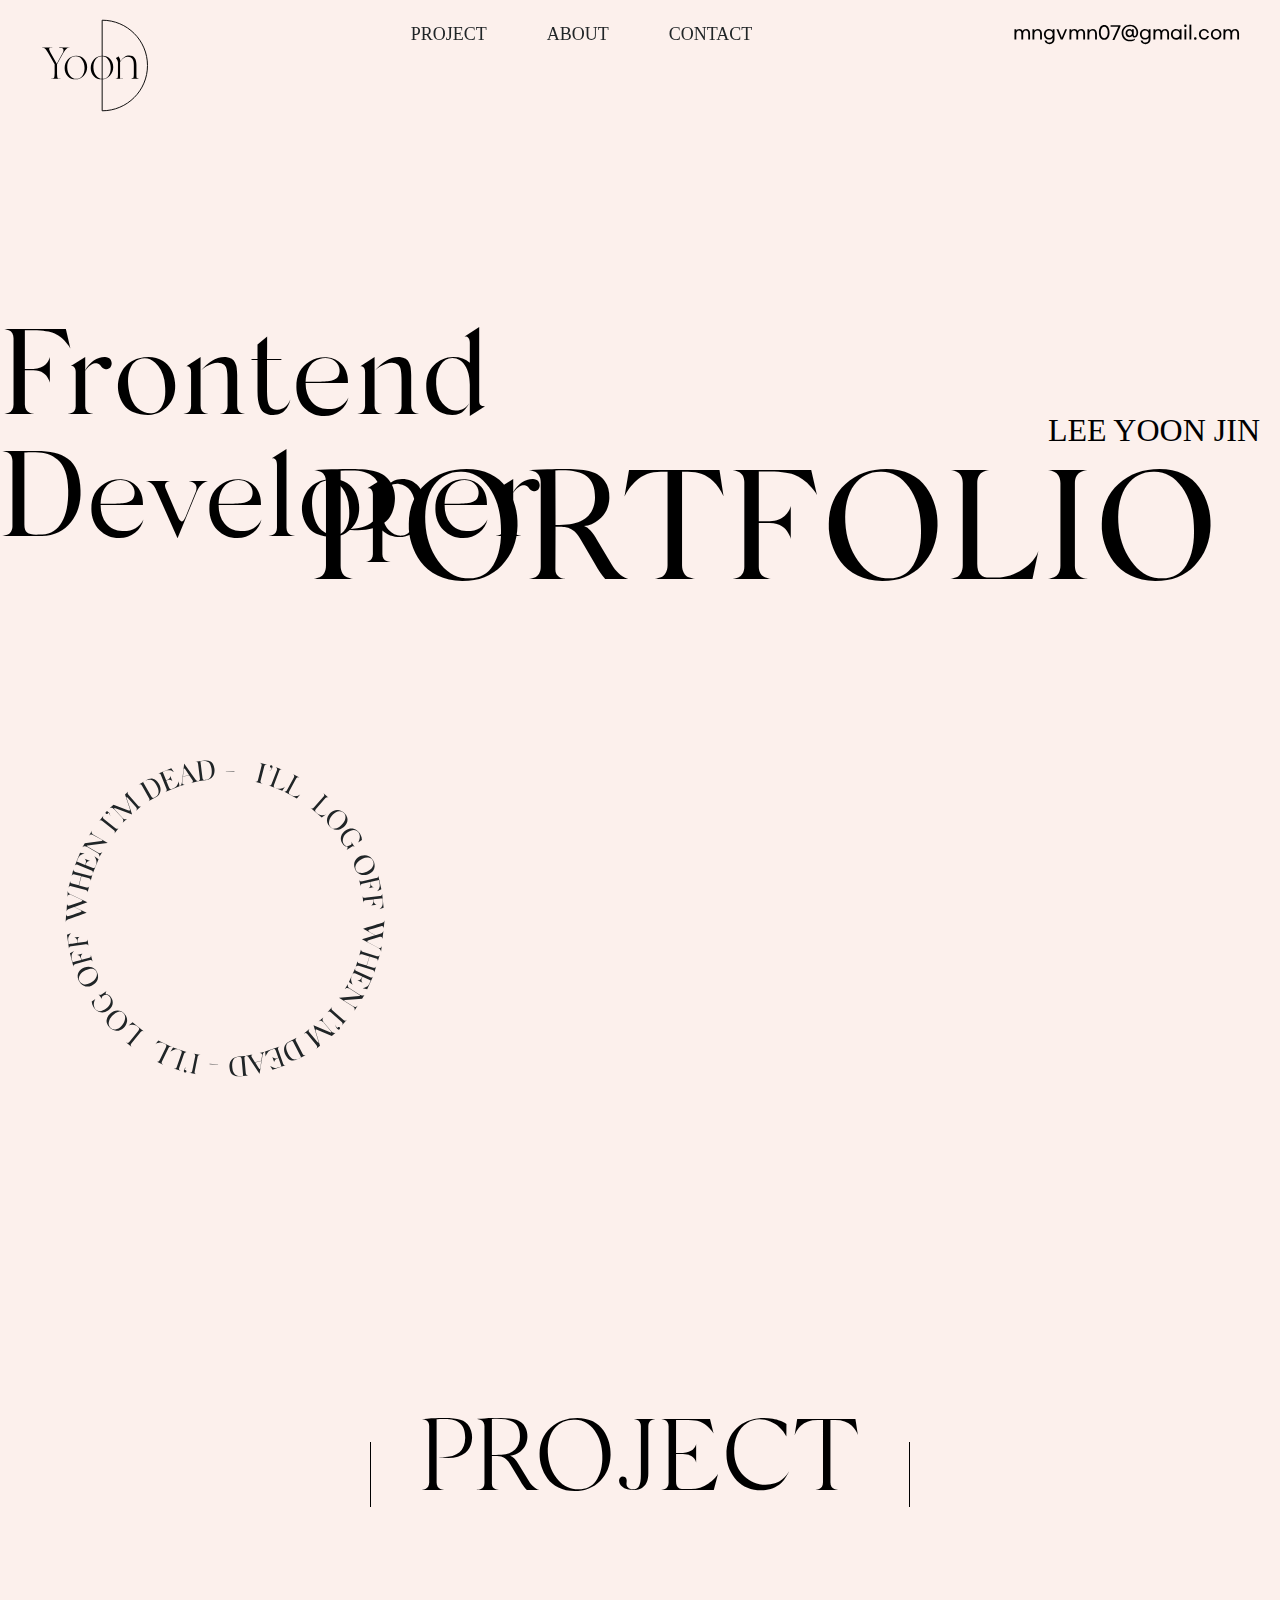
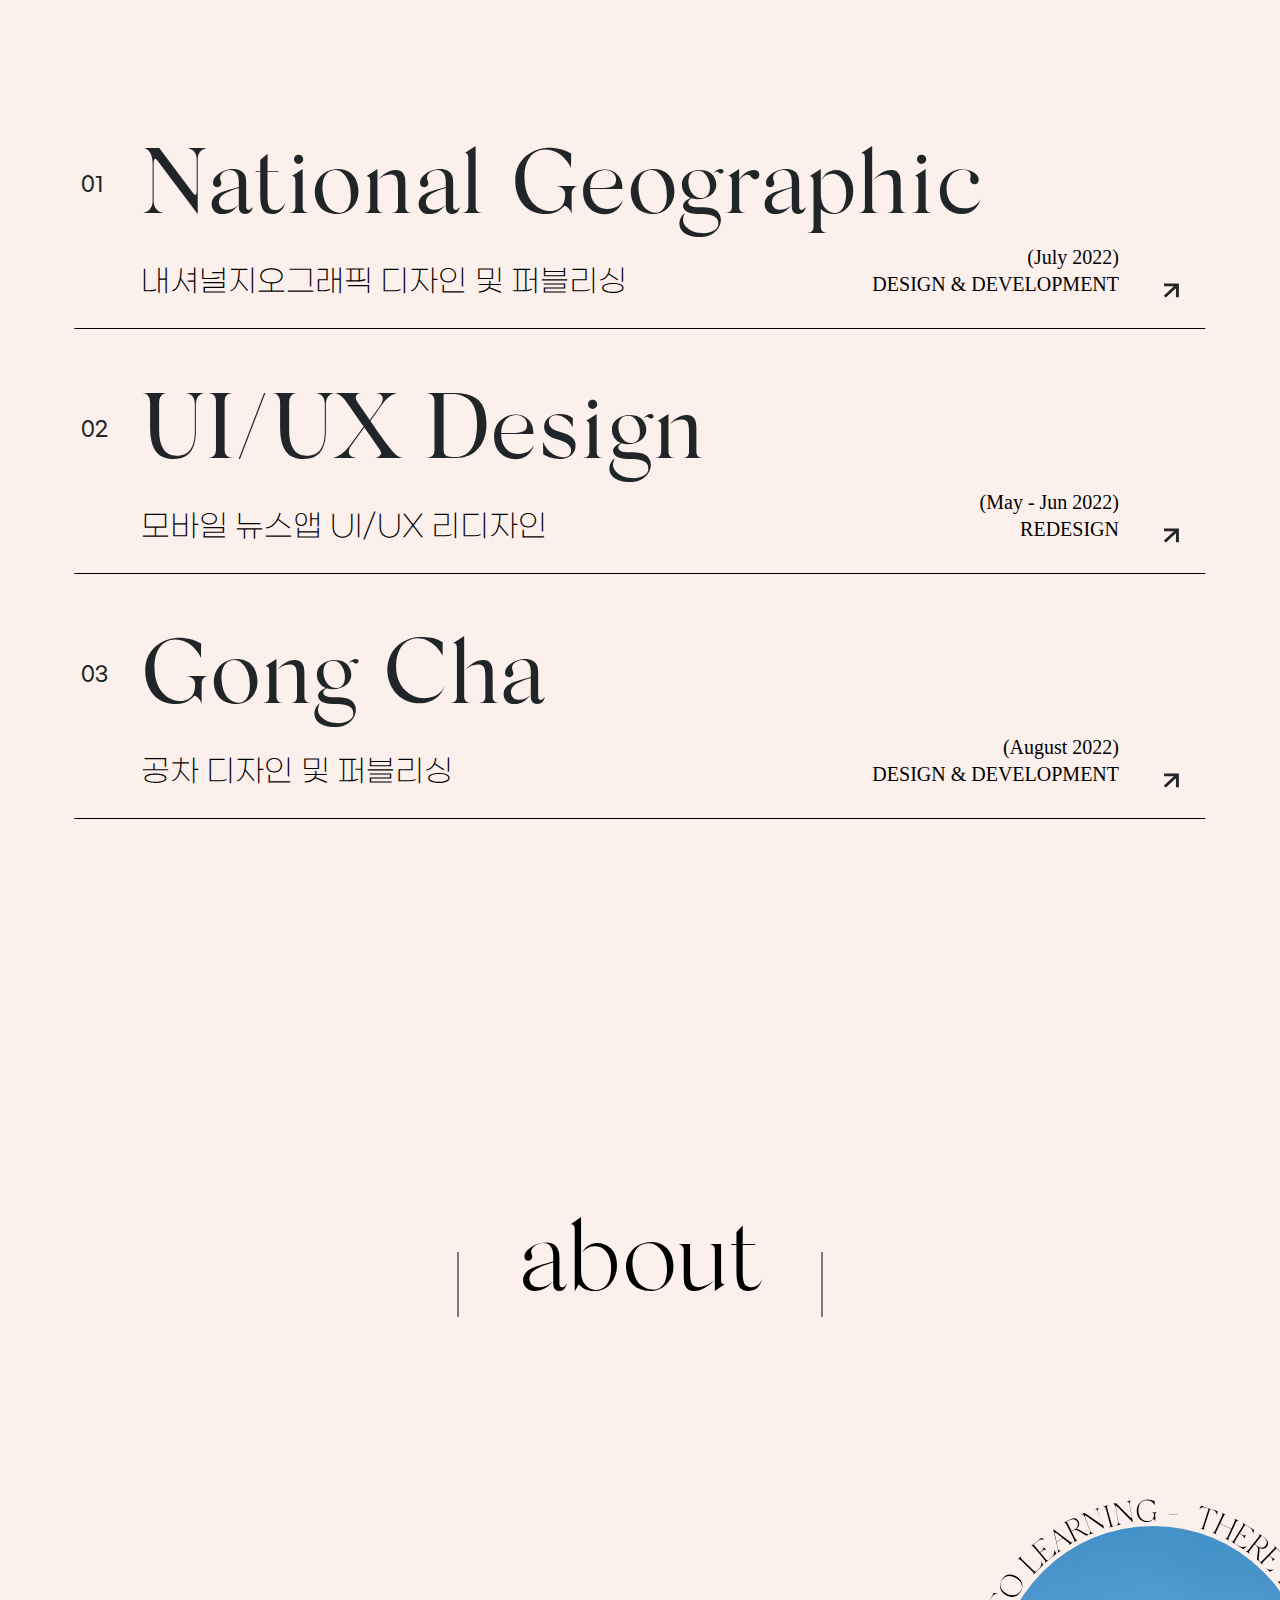
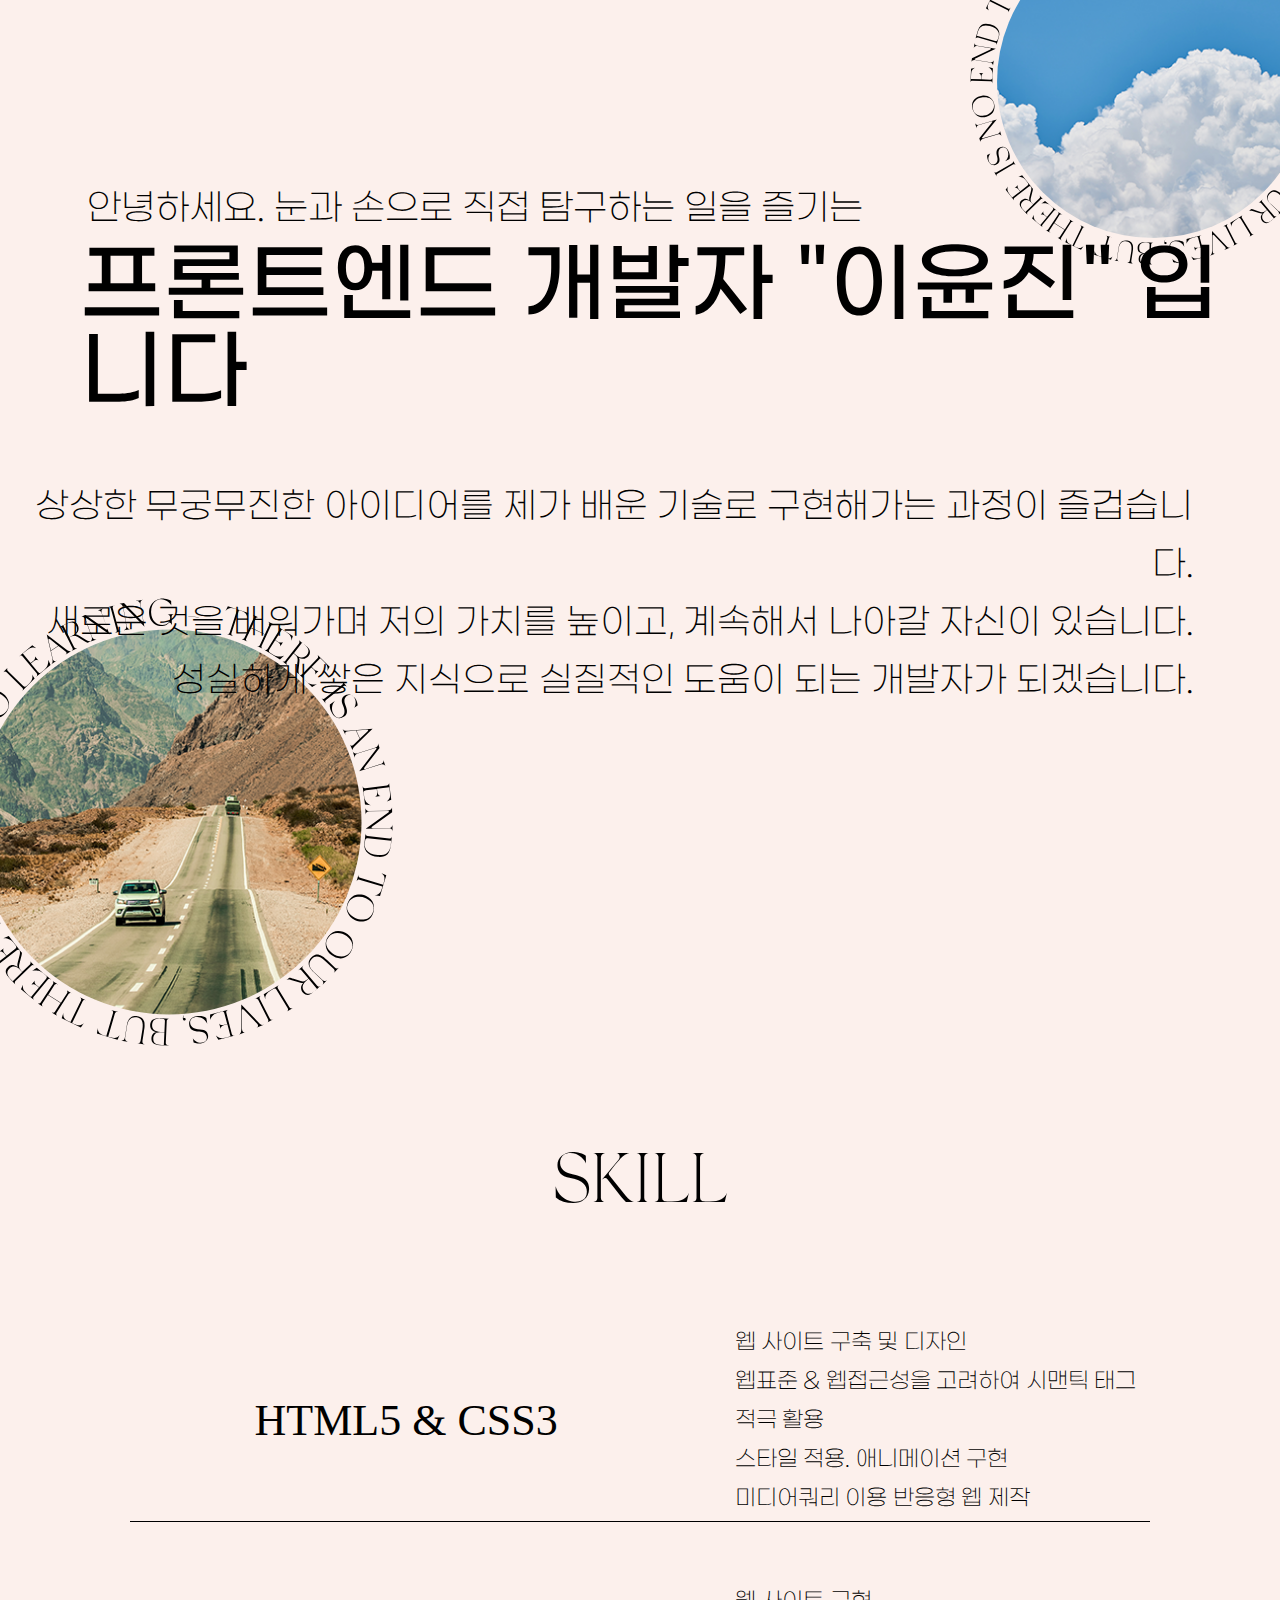
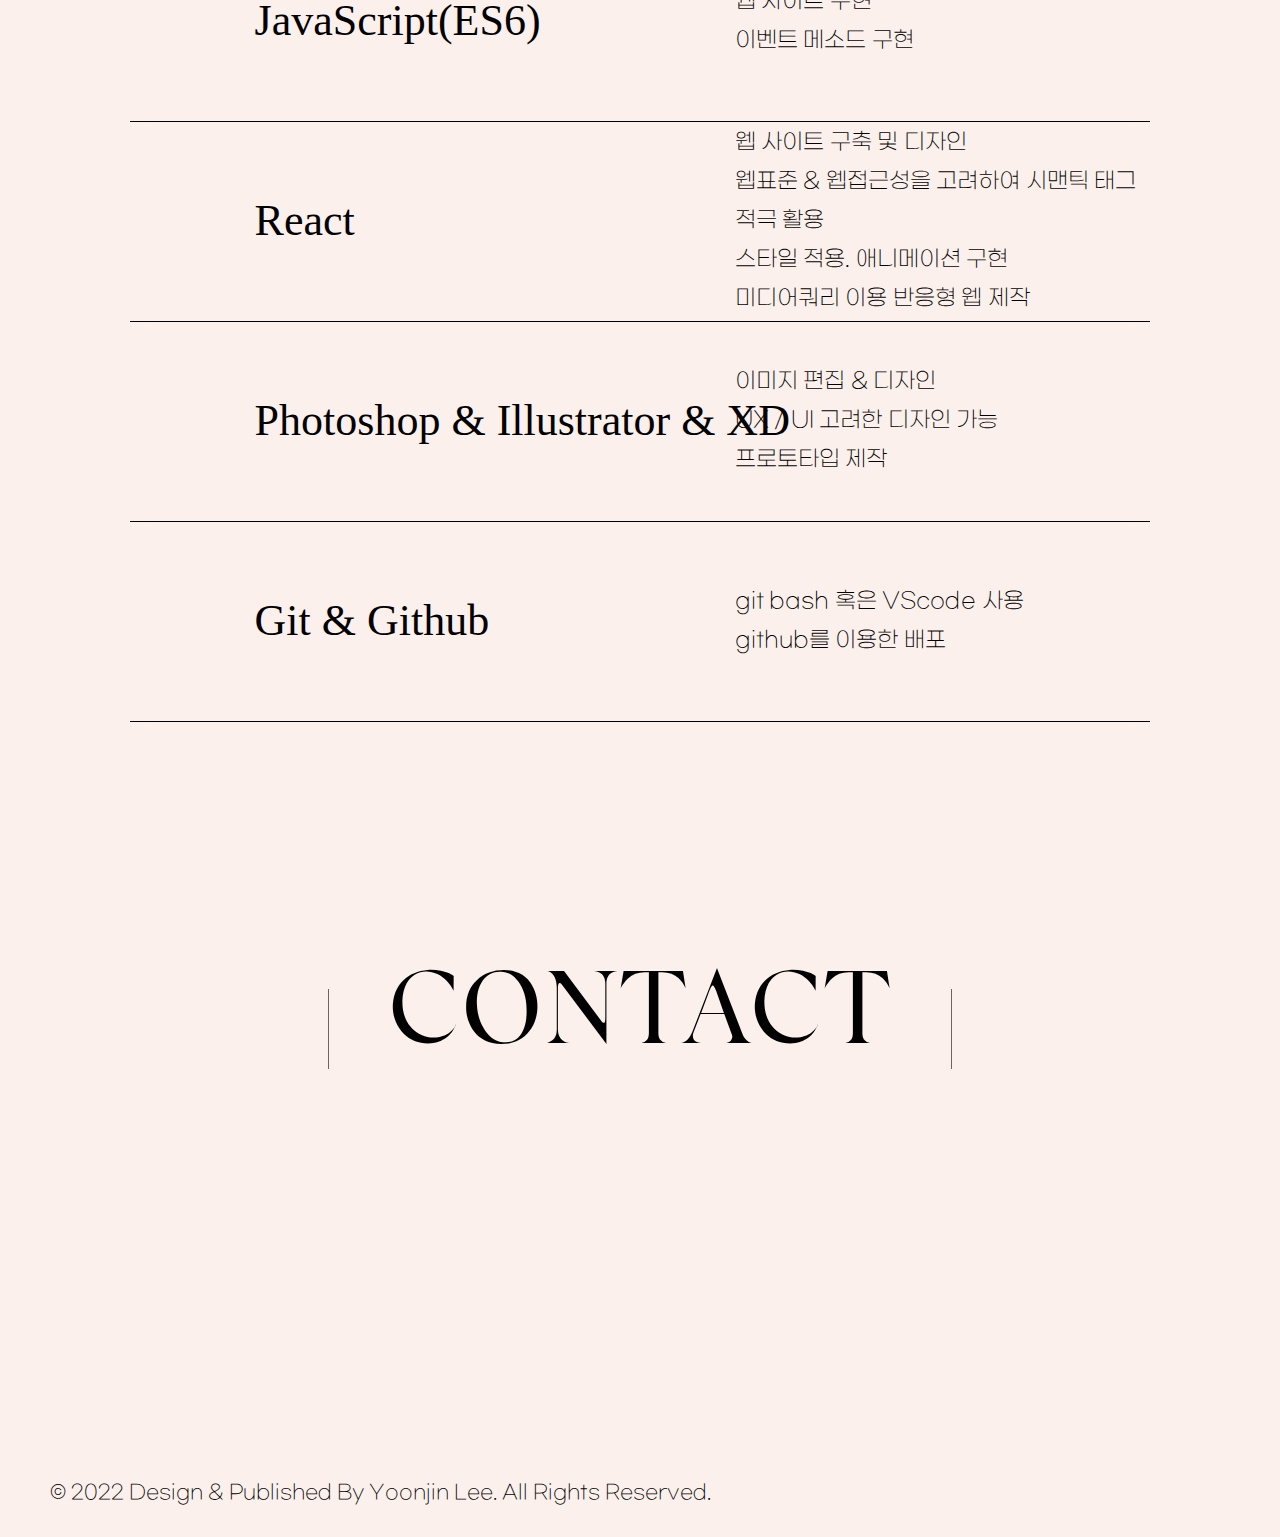
<file: index.html>
<!DOCTYPE html>
<html lang="ko">
<head>
 <meta charset="UTF-8">
 <meta http-equiv="X-UA-Compatible" content="IE=edge">
<meta name="viewport" content="width=device-width, initial-scale=1, minimum-scale=1, maximum-scale=1, user-scalble=no">

<!-- og -->
<meta property="og:title" content="PORTFOLIO">
<meta property="og:url" content="https://nmgvnm.github.io/Portfolio/">
<meta property="og:image" content="https://nmgvnm.github.io/Portfolio/images/portfolio_og.png">
<meta property="og:description" content="YOONJIN's PORTFOLIO">
<meta property="og:type" content="website">

<!-- favicon -->
<link rel="icon" href="https://nmgvnm.github.io/Portfolio/favicon/favicon_32x32.png" sizes="any">
<link rel="icon" href="https://nmgvnm.github.io/Portfolio/favicon/favicon_180x180.svg" type="image/svg+xml">
<link rel="apple-touch-icon" href="https://nmgvnm.github.io/Portfolio/favicon/favicon_512x512.png">

<!-- reset.css -->
<link rel="stylesheet" href="./common/reset.css">
<!-- font.css -->
<link rel="stylesheet" href="stylesheets/font.css">
<!-- animation.css -->
<link rel="stylesheet" href="stylesheets/animation.css">
<!-- style.css -->
<link rel="stylesheet" href="stylesheets/style.css">
 <title>YOONJIN's PORTFOLIO</title>

</head>
<!-- jQuery -->
<script src="./common/jquery-3.6.0.min.js"></script>
<!-- 내가 작성한 js -->
<script src="script/script.js" defer></script>
<body>
  <div class="wrapper">
    <!-- header -->
    <header>
      <!-- header nav -->
      <div class="top_nav_wrapper">
        <div class="top_nav">
          <div class="logo">
            <img src="images/SVG/logo.svg" alt="logo" class="logo_img">
          </div>
          <ul class="top_menu">
            <li class="project_btn"><a href="#">PROJECT</a></li>
            <li class="about_btn"><a href="#">ABOUT</a></li>
            <li class="contact_btn"><a href="#">CONTACT</a></li>
          </ul>
          <div class="E-mail">
            <p>mngvmn07@gmail.com</p>
          </div>
        </div>
      </div>
      <div class="title_wrapper">
        <div class="title">
          <!-- title 내용 -->
          <h2>Frontend Developer</h2>
          <P>LEE YOON JIN</P>
          <h1>PORTFOLIO</h1>
          <!-- 애니메이션 -->
          <div class="header_ani">
            <img src="images/SVG/header_ani.svg" alt="header_ani" class="ani1">
          </div>
        </div>
      </div>
    </header>
    
    <!-- project, about  -->
    <main>
      <div class="project">
        <h3>PROJECT</h3>
        <ul class="project_list">
          <li class="content">
            <!-- <a href="https://nmgvnm.github.io/Portfolio/PROJECT/01"> -->
            <a href="https://leeyoonjin-portfolio.netlify.app/PROJECT/01">
              <span>01</span>
              <h2>National Geographic</h2>
              <h4>내셔널지오그래픽 디자인 및 퍼블리싱</h4>
              <p>(July 2022)<br>DESIGN & DEVELOPMENT</p>
              <img src="images/SVG/project_arrow.svg" alt="arrow" class="arrow">
            </a>
          </li>
          <li class="content">
            <a href="https://nmgvnm.github.io/Portfolio/PROJECT/02/">
              <span>02</span>
              <h2>UI/UX Design</h2>
              <h4>모바일 뉴스앱 UI/UX 리디자인</h4>
              <p>(May - Jun 2022)<br>REDESIGN</p>
              <img src="images/SVG/project_arrow.svg" alt="arrow" class="arrow">
            </a>
          </li>
          <li class="content">
            <a href="https://nmgvnm.github.io/Portfolio/PROJECT/03/">
              <span>03</span>
              <h2>Gong Cha</h2>
              <h4>공차 디자인 및 퍼블리싱</h4>
              <p>(August 2022)<br>DESIGN & DEVELOPMENT</p>
              <img src="images/SVG/project_arrow.svg" alt="arrow" class="arrow">
            </a>
          </li>
        </ul>
      </div>
      <div class="about">
        <h3>about</h3>

        <div class="about_content_wrapper">

          <div class="about_info">

            <div class="ani1_wrapper">
              <div class="ani1">
                <div class="img ani1_img">bg</div>
                <img src="images/SVG/about_ani.svg" alt="about_ani" class="about_ani1">
              </div>
            </div>

            <div class="ani2_wrapper">
              <div class="ani2">
                <div class="img ani2_img">bg</div>
                <img src="images/SVG/about_ani.svg" alt="about_ani" class="about_ani2">
              </div>
            </div>

            <p>안녕하세요. 눈과 손으로 직접 탐구하는 일을 즐기는</p>
            <h2>프론트엔드 개발자 "이윤진" 입니다</h2>
            <div class="about_me">
              <p>
                상상한 무궁무진한 아이디어를 제가 배운 기술로 구현해가는
                과정이 즐겁습니다.<br />
                새로운 것을 배워가며 저의 가치를 높이고, 계속해서 나아갈
                자신이 있습니다.<br />
                성실하게 쌓은 지식으로 실질적인 도움이 되는 개발자가
                되겠습니다.
              </p>
            </div>
          </div>
          <div class="about_skill_wrapper">
            <div class="about_skill">
              <h2>SKILL</h2>
              <ul class="skill_list">
                <li class="content">
                  <h5>HTML5 & CSS3</h5>
                  <ul class="possible">
                    <li>웹 사이트 구축 및 디자인</li>
                    <li>웹표준 & 웹접근성을 고려하여 시맨틱 태그 적극 활용</li>
                    <li>스타일 적용. 애니메이션 구현</li>
                    <li>미디어쿼리 이용 반응형 웹 제작</li>
                  </ul>
                </li>
                <li class="content">
                  <h5>JavaScript(ES6)</h5>
                  <ul class="possible">
                    <li>웹 사이트 구현</li>
                    <li>이벤트 메소드 구현</li>
                  </ul>
                </li>
                <li class="content">
                  <h5>React</h5>
                  <ul class="possible">
                    <li>웹 사이트 구축 및 디자인</li>
                    <li>웹표준 & 웹접근성을 고려하여 시맨틱 태그 적극 활용</li>
                    <li>스타일 적용. 애니메이션 구현</li>
                    <li>미디어쿼리 이용 반응형 웹 제작</li>
                  </ul>
                </li>
                <li class="content">
                  <h5>Photoshop & Illustrator & XD</h5>
                  <ul class="possible">
                    <li>이미지 편집 & 디자인</li>
                    <li>UX / UI 고려한 디자인 가능</li>
                    <li>프로토타입 제작</li>
                  </ul>
                </li>
                <li class="content">
                  <h5>Git & Github</h5>
                  <ul class="possible">
                    <li>git bash 혹은 VScode 사용</li>
                    <li>github를 이용한 배포</li>
                  </ul>
                </li>
              </ul>
            </div>
          </div>
        </div>
      </div>
    </main>
    <article>

      <div class="contact_wrapper">
        <ul class="contact">
          <li>
            <h3>CONTACT</h3>
          </li>
          <li>
            <div class="info">
              <div class="logo">
                <img src="./images/SVG/logo.svg" alt="logo" width="80px">
              </div>
              <h3>LEE YOON JIN</h3>
              <h5>E-mail</h5>
              <h6>nmgvnm@naver.com</h6>
              <div class="kakao">
                <img src="./images/open_kakao.jpg" width="200px" alt="kakao">
                <p>kakao openchat</p>
              </div>
          </li>
        </ul>
      </div>
    </article>
    <!-- footer copyrights -->
    <footer>
      <p>© 2022 Design & Published By Yoonjin Lee. All Rights Reserved.</p>
    </footer>

    <div class="top_btn">TOP</div>
  </div>
</body>
</html>
</file>
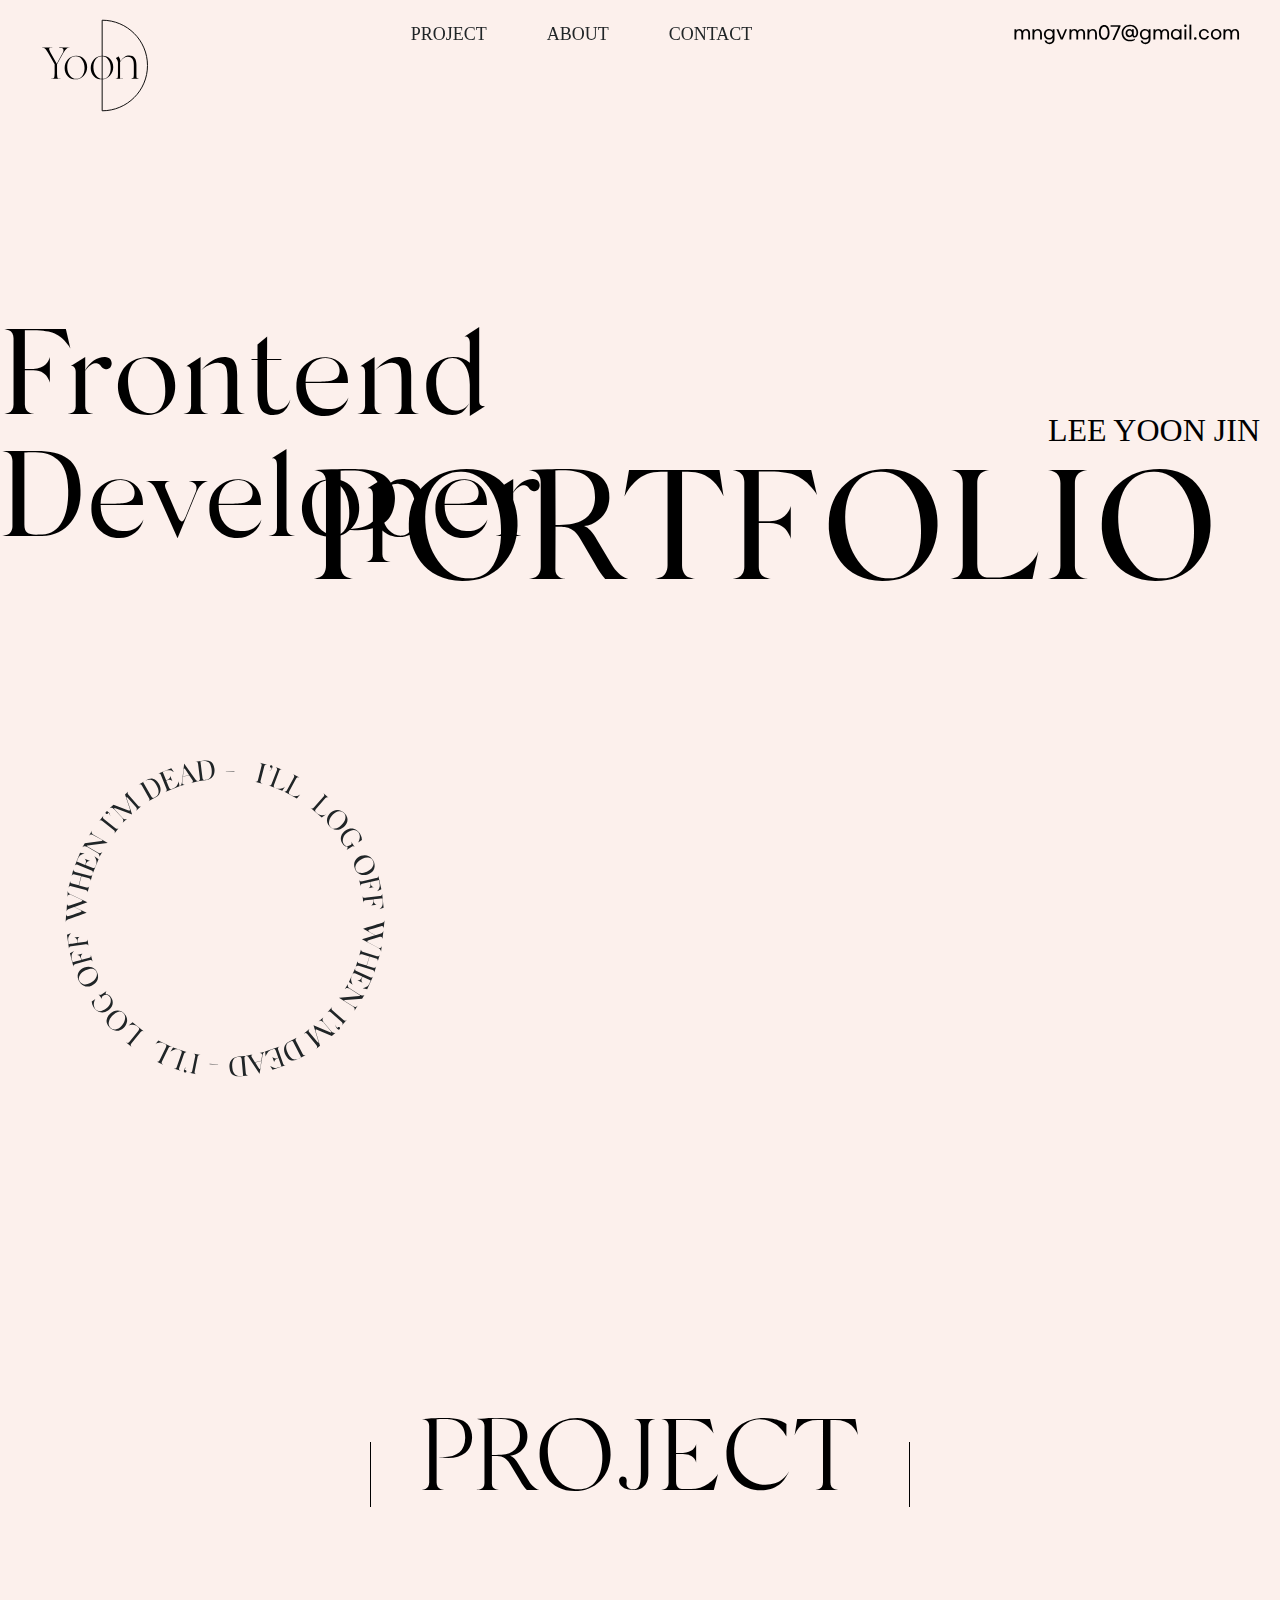
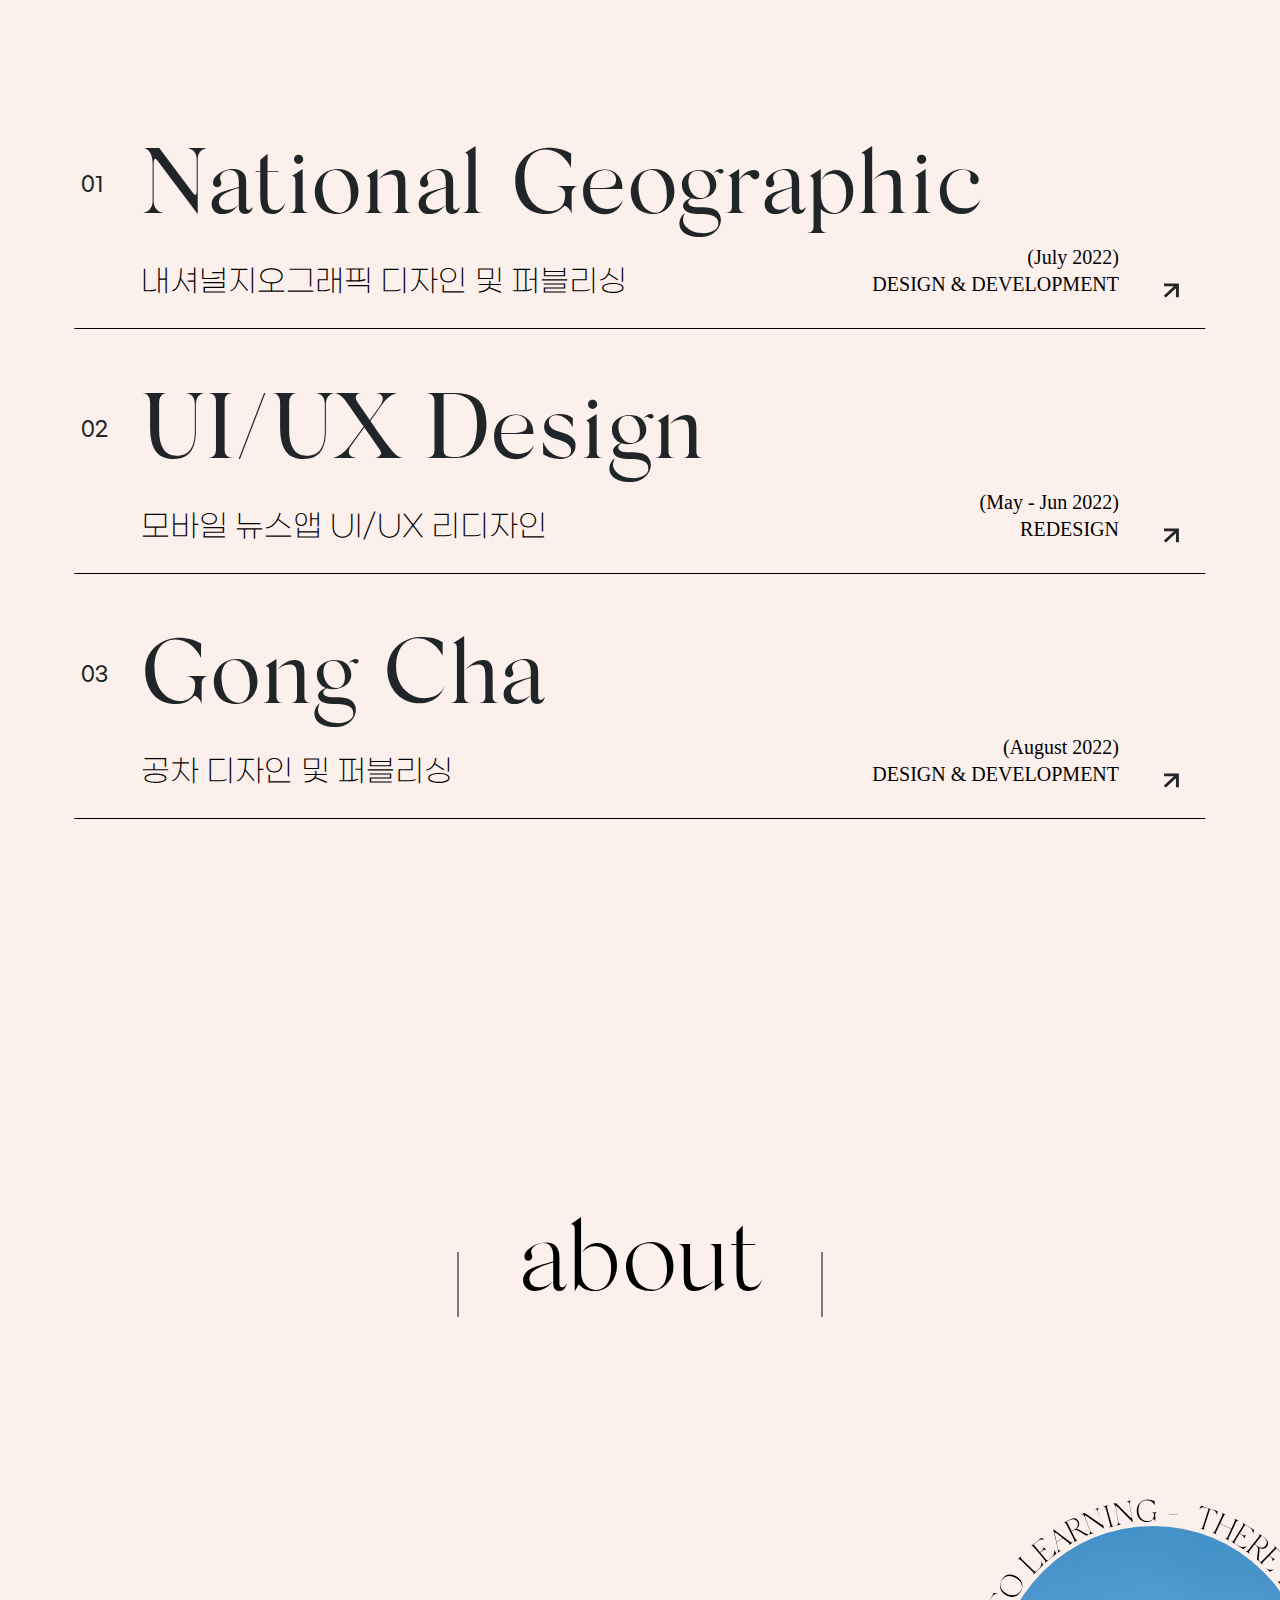
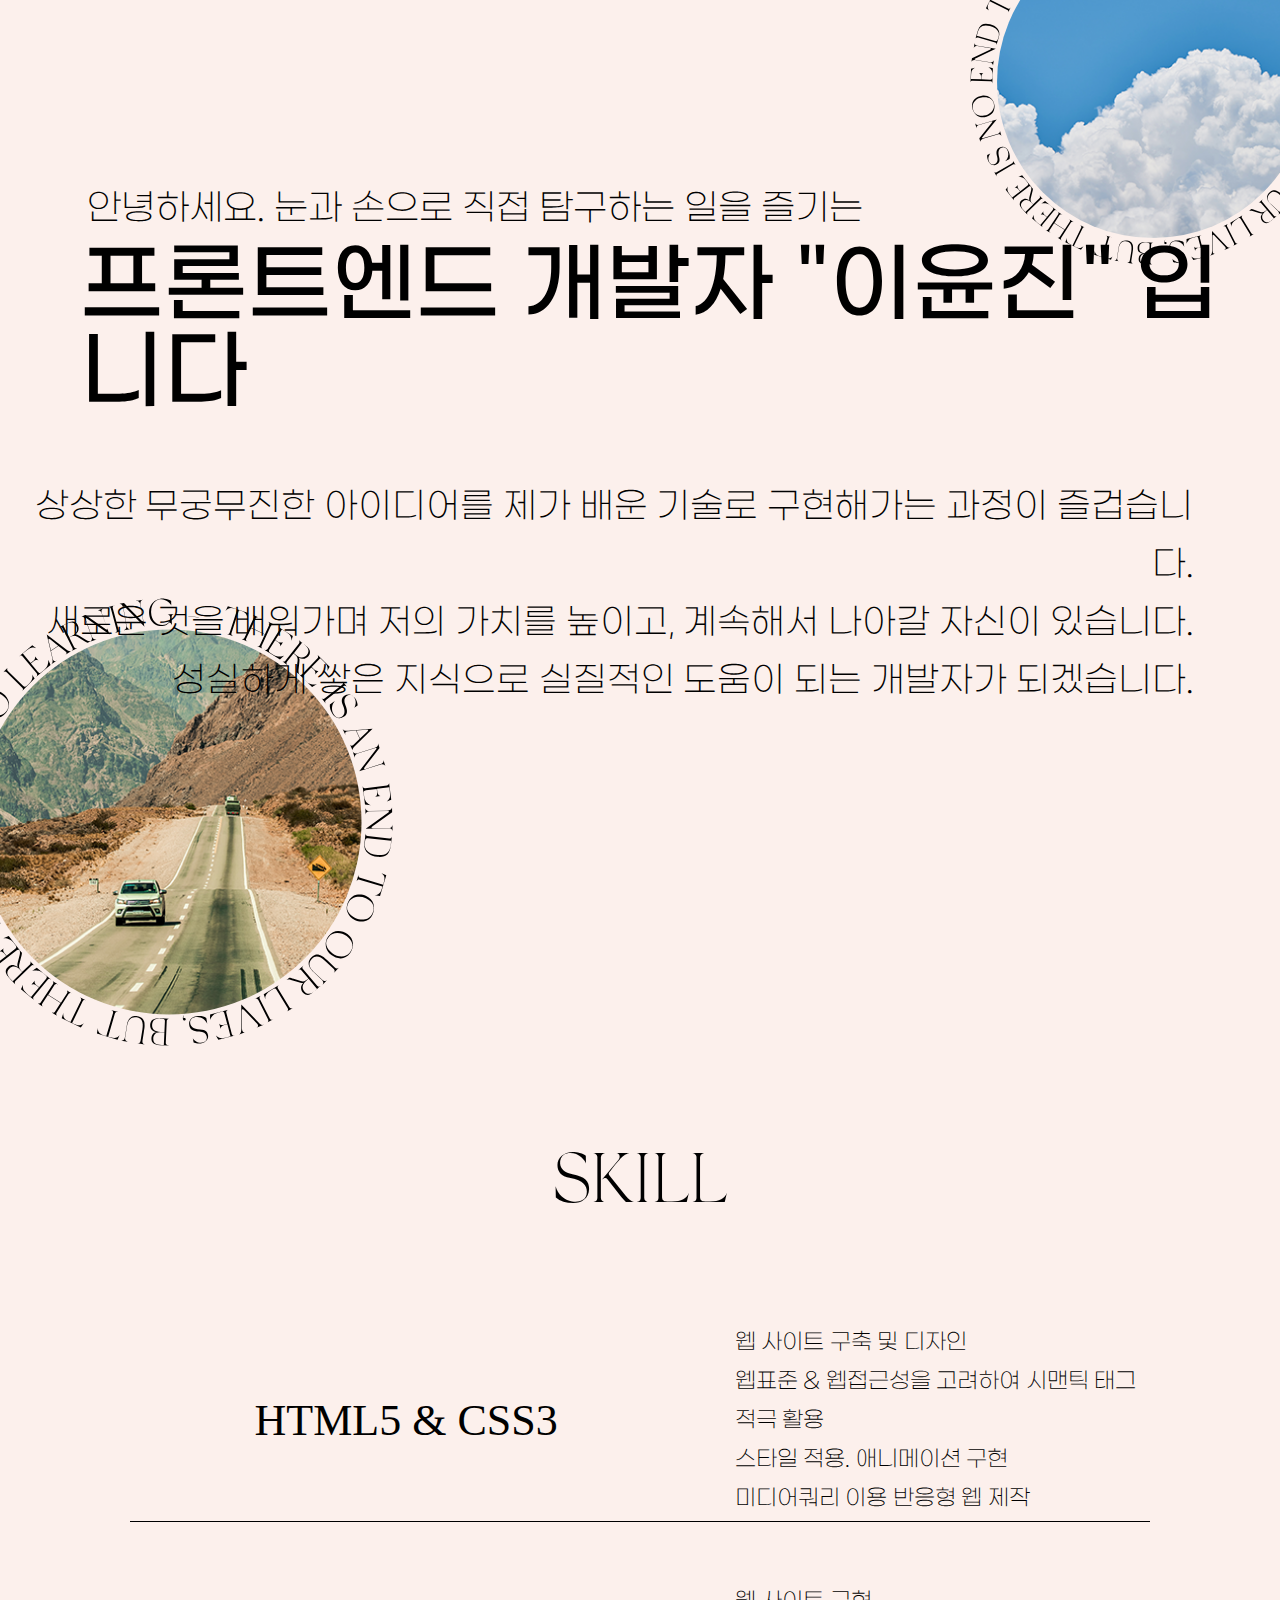
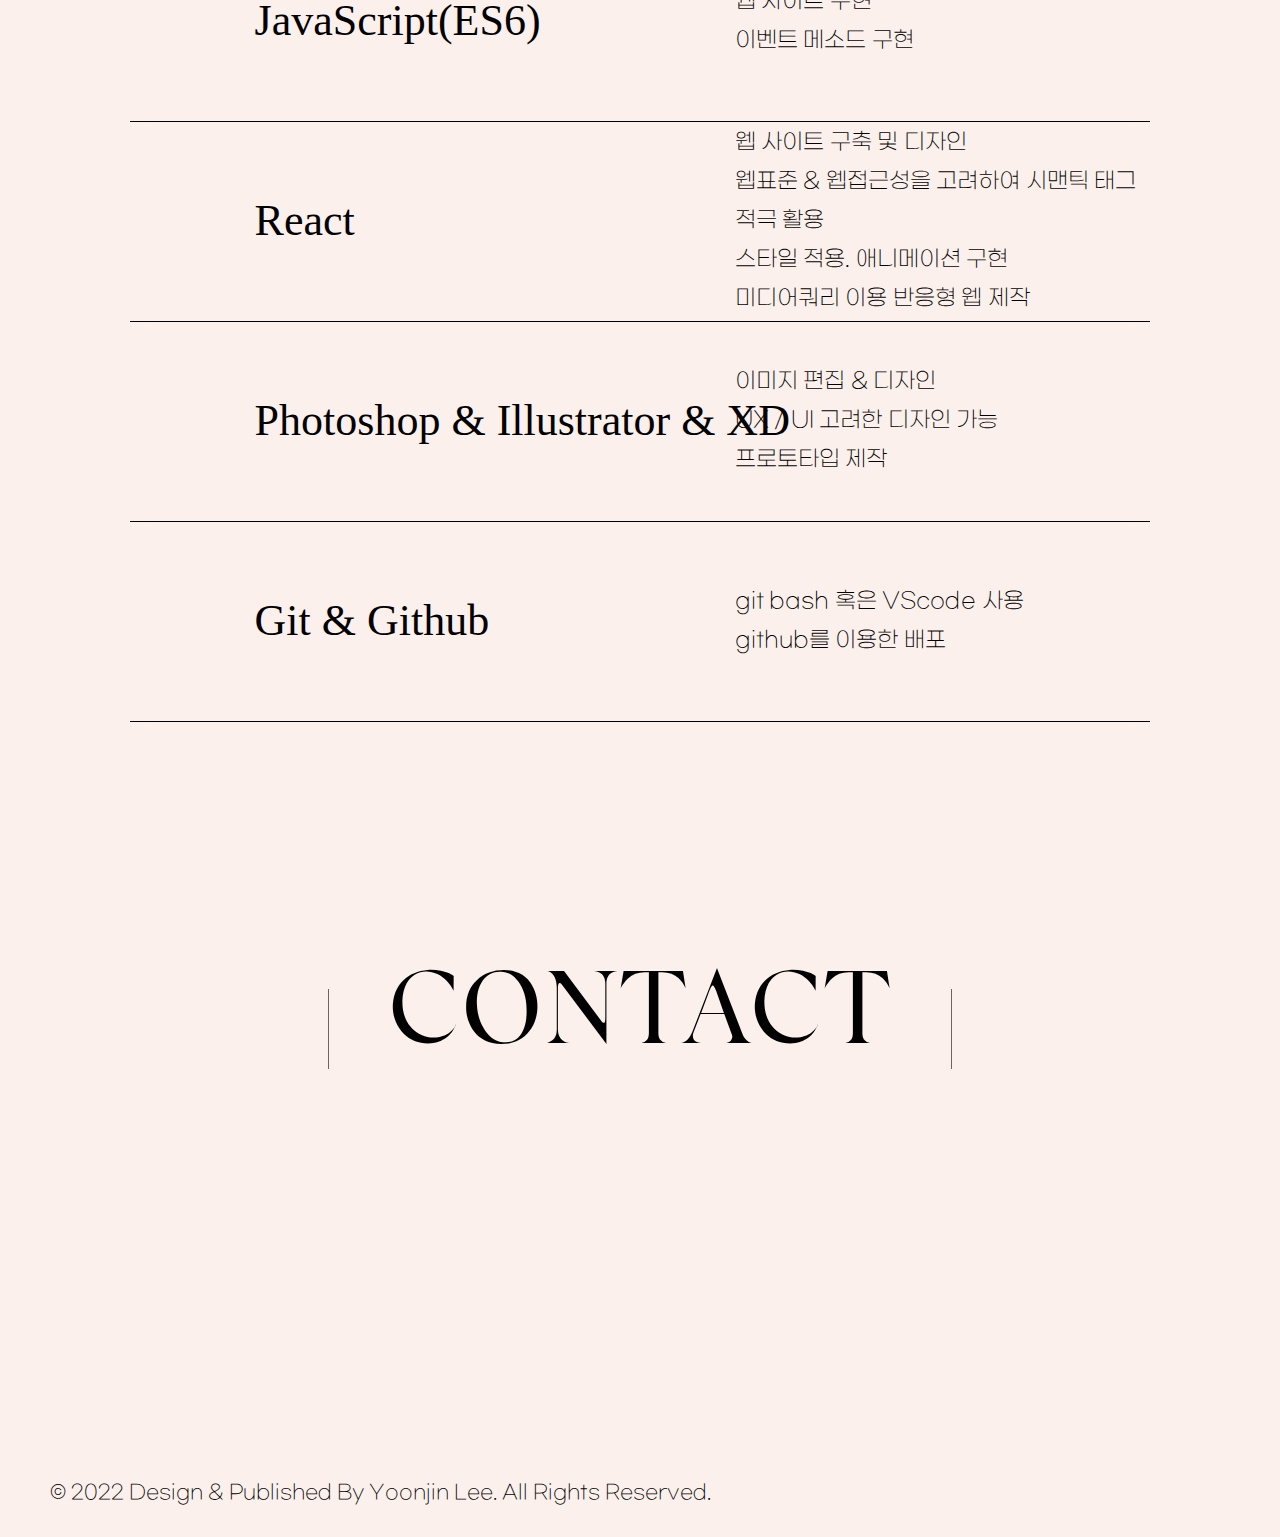
<file: public/index.html>
<!DOCTYPE html>
<html lang="ko">
<head>
 <meta charset="UTF-8">
 <meta http-equiv="X-UA-Compatible" content="IE=edge">
<meta name="viewport" content="width=device-width, initial-scale=1, minimum-scale=1, maximum-scale=1, user-scalble=no">

<!-- og -->
<meta property="og:title" content="PORTFOLIO">
<meta property="og:url" content="https://nmgvnm.github.io/Portfolio/">
<meta property="og:image" content="https://nmgvnm.github.io/Portfolio/images/portfolio_og.png">
<meta property="og:description" content="YOONJIN's PORTFOLIO">
<meta property="og:type" content="website">

<!-- favicon -->
<link rel="icon" href="https://nmgvnm.github.io/Portfolio/favicon/favicon_32x32.png" sizes="any">
<link rel="icon" href="https://nmgvnm.github.io/Portfolio/favicon/favicon_180x180.svg" type="image/svg+xml">
<link rel="apple-touch-icon" href="https://nmgvnm.github.io/Portfolio/favicon/favicon_512x512.png">

<!-- reset.css -->
<link rel="stylesheet" href="./common/reset.css">
<!-- font.css -->
<link rel="stylesheet" href="stylesheets/font.css">
<!-- animation.css -->
<link rel="stylesheet" href="stylesheets/animation.css">
<!-- style.css -->
<link rel="stylesheet" href="stylesheets/style.css">
 <title>YOONJIN's PORTFOLIO</title>

</head>
<!-- jQuery -->
<script src="./common/jquery-3.6.0.min.js"></script>
<!-- 내가 작성한 js -->
<script src="script/script.js" defer></script>
<body>
  <div class="wrapper">
    <!-- header -->
    <header>
      <!-- header nav -->
      <div class="top_nav_wrapper">
        <div class="top_nav">
          <div class="logo">
            <img src="images/SVG/logo.svg" alt="logo" class="logo_img">
          </div>
          <ul class="top_menu">
            <li class="project_btn"><a href="#">PROJECT</a></li>
            <li class="about_btn"><a href="#">ABOUT</a></li>
            <li class="contact_btn"><a href="#">CONTACT</a></li>
          </ul>
          <div class="E-mail">
            <p>mngvmn07@gmail.com</p>
          </div>
        </div>
      </div>
      <div class="title_wrapper">
        <div class="title">
          <!-- title 내용 -->
          <h2>Frontend Developer</h2>
          <P>LEE YOON JIN</P>
          <h1>PORTFOLIO</h1>
          <!-- 애니메이션 -->
          <div class="header_ani">
            <img src="images/SVG/header_ani.svg" alt="header_ani" class="ani1">
          </div>
        </div>
      </div>
    </header>
    
    <!-- project, about  -->
    <main>
      <div class="project">
        <h3>PROJECT</h3>
        <ul class="project_list">
          <li class="content">
            <a href="../src/PROJECT/01/index.html">
              <span>01</span>
              <h2>National Geographic</h2>
              <h4>내셔널지오그래픽 디자인 및 퍼블리싱</h4>
              <p>(July 2022)<br>DESIGN & DEVELOPMENT</p>
              <img src="images/SVG/project_arrow.svg" alt="arrow" class="arrow">
            </a>
          </li>
          <li class="content">
            <a href="https://nmgvnm.github.io/Portfolio/PROJECT/02/">
              <span>02</span>
              <h2>UI/UX Design</h2>
              <h4>모바일 뉴스앱 UI/UX 리디자인</h4>
              <p>(May - Jun 2022)<br>REDESIGN</p>
              <img src="images/SVG/project_arrow.svg" alt="arrow" class="arrow">
            </a>
          </li>
          <li class="content">
            <a href="https://nmgvnm.github.io/Portfolio/PROJECT/03/">
              <span>03</span>
              <h2>Gong Cha</h2>
              <h4>공차 디자인 및 퍼블리싱</h4>
              <p>(August 2022)<br>DESIGN & DEVELOPMENT</p>
              <img src="images/SVG/project_arrow.svg" alt="arrow" class="arrow">
            </a>
          </li>
        </ul>
      </div>
      <div class="about">
        <h3>about</h3>

        <div class="about_content_wrapper">

          <div class="about_info">

            <div class="ani1_wrapper">
              <div class="ani1">
                <div class="img ani1_img">bg</div>
                <img src="images/SVG/about_ani.svg" alt="about_ani" class="about_ani1">
              </div>
            </div>

            <div class="ani2_wrapper">
              <div class="ani2">
                <div class="img ani2_img">bg</div>
                <img src="images/SVG/about_ani.svg" alt="about_ani" class="about_ani2">
              </div>
            </div>

            <p>안녕하세요. 눈과 손으로 직접 탐구하는 일을 즐기는</p>
            <h2>프론트엔드 개발자 "이윤진" 입니다</h2>
            <div class="about_me">
              <p>
                상상한 무궁무진한 아이디어를 제가 배운 기술로 구현해가는
                과정이 즐겁습니다.<br />
                새로운 것을 배워가며 저의 가치를 높이고, 계속해서 나아갈
                자신이 있습니다.<br />
                성실하게 쌓은 지식으로 실질적인 도움이 되는 개발자가
                되겠습니다.
              </p>
            </div>
          </div>
          <div class="about_skill_wrapper">
            <div class="about_skill">
              <h2>SKILL</h2>
              <ul class="skill_list">
                <li class="content">
                  <h5>HTML5 & CSS3</h5>
                  <ul class="possible">
                    <li>웹 사이트 구축 및 디자인</li>
                    <li>웹표준 & 웹접근성을 고려하여 시맨틱 태그 적극 활용</li>
                    <li>스타일 적용. 애니메이션 구현</li>
                    <li>미디어쿼리 이용 반응형 웹 제작</li>
                  </ul>
                </li>
                <li class="content">
                  <h5>JavaScript(ES6)</h5>
                  <ul class="possible">
                    <li>웹 사이트 구현</li>
                    <li>이벤트 메소드 구현</li>
                  </ul>
                </li>
                <li class="content">
                  <h5>React</h5>
                  <ul class="possible">
                    <li>웹 사이트 구축 및 디자인</li>
                    <li>웹표준 & 웹접근성을 고려하여 시맨틱 태그 적극 활용</li>
                    <li>스타일 적용. 애니메이션 구현</li>
                    <li>미디어쿼리 이용 반응형 웹 제작</li>
                  </ul>
                </li>
                <li class="content">
                  <h5>Photoshop & Illustrator & XD</h5>
                  <ul class="possible">
                    <li>이미지 편집 & 디자인</li>
                    <li>UX / UI 고려한 디자인 가능</li>
                    <li>프로토타입 제작</li>
                  </ul>
                </li>
                <li class="content">
                  <h5>Git & Github</h5>
                  <ul class="possible">
                    <li>git bash 혹은 VScode 사용</li>
                    <li>github를 이용한 배포</li>
                  </ul>
                </li>
              </ul>
            </div>
          </div>
        </div>
      </div>
    </main>
    <article>

      <div class="contact_wrapper">
        <ul class="contact">
          <li>
            <h3>CONTACT</h3>
          </li>
          <li>
            <div class="info">
              <div class="logo">
                <img src="./images/SVG/logo.svg" alt="logo" width="80px">
              </div>
              <h3>LEE YOON JIN</h3>
              <h5>E-mail</h5>
              <h6>nmgvnm@naver.com</h6>
              <div class="kakao">
                <img src="./images/open_kakao.jpg" width="200px" alt="kakao">
                <p>kakao openchat</p>
              </div>
          </li>
        </ul>
      </div>
    </article>
    <!-- footer copyrights -->
    <footer>
      <p>© 2022 Design & Published By Yoonjin Lee. All Rights Reserved.</p>
    </footer>

    <div class="top_btn">TOP</div>
  </div>
</body>
</html>
</file>
<file: stylesheets/font.css>
@charset "utf-8";

@font-face {
  font-family: 'Pretendard';
  src: url(../common/font/PretendardVariable.woff2) format('woff2-variations');
  font-style: normal;
  font-display: swap;
  font-weight: 45 920;
}

@font-face {
  font-family: 'geograph';
  src: url(../common/font/geographwebregular.woff2) format('woff2');
  font-style: normal;
  font-weight: 400;
}


/* Montserrat font*/
@font-face {
  font-family: 'Montserrat';
  src: url(../common/font/Montserrat-Light.woff2) format('woff2');
  font-style: normal;
  font-weight: 300;
}
@font-face {
  font-family: 'Montserrat';
  src: url(../common/font/Montserrat-Regular.woff2) format('woff2');
  font-style: normal;
  font-weight: 400;
}
@font-face {
  font-family: 'Montserrat';
  src: url(../common/font/Montserrat-Medium.woff2) format('woff2');
  font-style: normal;
  font-weight: 500;
}
@font-face {
  font-family: 'Montserrat';
  src: url(../../common/font/Montserrat-ExtraBold.woff2) format('woff2');
  font-style: normal;
  font-weight: 800;
}

/* GmarketSans font */
@font-face {
  font-family: 'GmarketSans';
  src: url(../common/font/GmarketSansLight.woff) format('woff');
  font-style: normal;
  font-weight: 300;
}
@font-face {
  font-family:'GmarketSans';
  src: url(../common/font/GmarketSansMedium.woff) format('woff');
  font-style: normal;
  font-weight: 500;
}


@font-face {
  font-family: 'S-CoreDream-3Light';
  src: url('https://cdn.jsdelivr.net/gh/projectnoonnu/noonfonts_six@1.2/S-CoreDream-3Light.woff') format('woff');
  font-weight: normal;
  font-style: normal;
}

@font-face {
  font-family:'SilkSerif';
  src: url(../common/font/SilkSerif-ExtraLight.woff) format('woff');
  font-style: normal;
  font-weight: 100;
}
@font-face {
  font-family:'SilkSerif';
  src: url(../common/font/SilkSerif-Light.woff) format('woff');
  font-style: normal;
  font-weight: 300;
}
@font-face {
  font-family:'SilkSerif';
  src: url(../common/font/SilkSerif-Regular.woff) format('woff');
  font-style: normal;
  font-weight: 400;
}

@import url('https://fonts.googleapis.com/css2?family=Noto+Serif+KR:wght@200;300;400;500;600;700;900&display=swap');

@font-face {
  font-family: 'Cafe24Oneprettynight';
  src: url(../common/font/Cafe24Oneprettynight.woff) format('woff');
  font-style: normal;
  font-weight: 400;
}

/* sb 어그로 */
@font-face {
  font-family: 'SBAggro';
  src: url(../common/font/SBAggroLight.woff) format('woff');
  font-style: normal;
  font-weight: 300;
}

@font-face {
  font-family: 'SBAggro';
  src: url(../common/font/SBAggroMedium.woff) format('woff');
  font-style: normal;
  font-weight: 500;
}

@font-face {
  font-family: 'SBAggro';
  src: url(../common/font/SBAggroBold.woff) format('woff');
  font-style: normal;
  font-weight: 700;
}
</file>
<file: stylesheets/animation.css>
@charset "utf-8";

/**** header 애니매이션 ****/

/* 동그라미 글자 애니메이션 */
@keyframes header_ani1 {
  100%{
    transform: rotate(360deg);
  }
}
/* 왼쪽 라인 애니메이션 */
@keyframes header_line1 {
  100%{
    height: 580px;
  }
}
/* 오른쪽 라인 애니메이션 */
@keyframes header_line2 {
  100% {
    width: 785px;
  }
}

/**** main 애니매이션 ****/

/* about 왼쪽 동그라미 */
@keyframes about_ani1 {
  100%{
    transform: rotate(360deg);
  }
}

/* about 오른쪽 동그라미 */
@keyframes about_ani2 {
  100%{
    transform: rotate(-360deg);
  }
}
</file>
<file: stylesheets/style.css>
@charset "UTF-8";
:root {
  --main-color: #202527;
  --bg-color: #fcf0ec;
}

h1,
h2,
h3,
h4,
h5 {
  font-family: "SilkSerif";
}

p {
  font-family: "GmarketSans";
}

a {
  color: var(--main-color);
  display: block;
}

.wrapper {
  background-color: var(--bg-color);
  width: 100%;
  overflow: hidden;
}

/* header */
* {
  box-sizing: border-box;
}

header .top_nav_wrapper {
  position: fixed;
  top: 0;
  z-index: 9999;
}
header .top_nav {
  width: 100vw;
  height: 134px;
  padding: 15px 40px;
  display: flex;
  justify-content: space-between;
  font-family: "Montserrat";
  font-weight: 500;
  font-size: 1.125rem;
}
header .top_nav .logo {
  width: 110px;
  margin-top: 3px;
  transition: 0.5s;
}
header .top_nav .logo .logo_img {
  width: 110px;
  transition: 0.5s;
}
header .top_nav .logo .logo_img.down {
  width: 80px;
  margin-top: 3px;
}
header .top_nav .top_menu {
  display: flex;
  text-align: center;
}
header .top_nav .top_menu li {
  padding: 10px 10px;
  margin: 0 20px;
  height: fit-content;
  cursor: pointer;
  position: relative;
}
header .top_nav .top_menu li::after {
  content: "";
  background-color: var(--main-color);
  width: 0;
  height: 1px;
  position: absolute;
  bottom: 0;
  left: 0;
  transition: 0.3s;
}
header .top_nav .top_menu li:hover::after {
  width: 100%;
}
header .top_nav .E-mail {
  padding: 10px 0;
}
header .title_wrapper {
  margin-top: 134px;
  height: 1127px;
  position: relative;
  overflow: hidden;
}
header .title_wrapper .title {
  height: inherit;
}
header .title_wrapper .title::after {
  content: "";
  position: absolute;
  width: 1px;
  height: 0px;
  background-color: #000;
  top: 42px;
  left: 6.4063vw;
  animation: header_line1 1s 0.5s 1 forwards;
}
header .title_wrapper .title::before {
  content: "";
  width: 0px;
  height: 1px;
  background-color: #000;
  position: absolute;
  top: 327px;
  right: 0;
  animation: header_line2 1s 0.5s 1 forwards;
}
header .title_wrapper .title h2 {
  font-size: 7.625rem;
  top: 190px;
  right: 26.5625vw;
  position: absolute;
}
header .title_wrapper .title h1 {
  font-size: 9.75rem;
  top: 330px;
  right: 4.6875vw;
  position: absolute;
}
header .title_wrapper .title p {
  font-size: 2rem;
  font-family: "Montserrat";
  top: 280px;
  right: 1.5625vw;
  position: absolute;
}
header .title .header_ani {
  width: 326px;
  position: absolute;
  bottom: 180px;
  left: 4.8438vw;
  animation: header_ani1 infinite linear 25s 0.5s;
}
main h3 {
  font-size: 6.375rem;
  text-align: center;
  position: absolute;
  left: 50%;
  transform: translate(-50%);
  font-weight: 300;
}
main .project {
  width: 100%;
  height: 1400px;
  position: relative;
}
main .project > h3 {
  top: 154px;
  padding: 0 50px;
}
main .project > h3::after {
  content: "";
  position: absolute;
  width: 1px;
  height: 65px;
  background-color: #000;
  left: 0;
  bottom: 10px;
}
main .project > h3::before {
  content: "";
  position: absolute;
  width: 1px;
  height: 65px;
  background-color: #000;
  right: 0;
  bottom: 10px;
}
main .project .project_list {
  position: absolute;
  top: 423px;
  left: 50%;
  transform: translate(-50%);
}
main .project .project_list .content {
  border-bottom: 1px solid #000;
  position: relative;
}
main .project .project_list .content a {
  width: 88.3854vw;
  height: 244px;
  transition: 1s;
}
main .project .project_list .content a::after {
  content: "";
  width: 0px;
  height: 1.7px;
  background-color: var(--main-color);
  position: absolute;
  bottom: 0px;
  left: 0;
  transition: 0.8s;
}
main .project .project_list .content:hover a::after {
  width: 88.3854vw;
}
main .project .project_list .content span {
  font-size: 1.25rem;
  position: absolute;
  top: 91px;
  left: 0.5208vw;
  font-family: "GmarketSans";
}
main .project .project_list .content h2 {
  font-size: 5.813rem;
  position: absolute;
  top: 61px;
  left: 5.2083vw;
}
main .project .project_list .content h4 {
  font-size: 1.875rem;
  font-family: "GmarketSans";
  font-weight: 300;
  position: absolute;
  bottom: 30px;
  left: 5.2083vw;
  color: #000;
}
main .project .project_list .content p {
  font-size: 1.25rem;
  font-weight: 400;
  text-align: right;
  line-height: 1.688rem;
  position: absolute;
  bottom: 30px;
  right: 6.7708vw;
  color: #000;
  font-family: "Montserrat";
}
main .project .project_list .content img {
  width: 1.1979vw;
  position: absolute;
  bottom: 30px;
  right: 2.0833vw;
}
main .about {
  width: 100%;
  height: 2707px;
  position: relative;
}
main .about > h3 {
  top: 154px;
  padding: 0 60px;
}
main .about > h3::after {
  content: "";
  position: absolute;
  width: 1px;
  height: 65px;
  background-color: #000;
  left: 0;
  bottom: 0px;
}
main .about > h3::before {
  content: "";
  position: absolute;
  width: 1px;
  height: 65px;
  background-color: #000;
  right: 0;
  bottom: 0px;
}
main .about .about_content_wrapper {
  width: 100%;
  position: absolute;
  top: 434px;
}
main .about .about_info {
  height: 1156px;
  width: 100%;
  position: relative;
}
main .about .about_info > * {
  position: absolute;
}
main .about .about_info .ani1_wrapper {
  top: 0;
  right: -60px;
}
main .about .about_info .ani1_wrapper .ani1 {
  position: relative;
  width: 374px;
  height: 374px;
}
main .about .about_info .ani1_wrapper .ani1 .ani1_img {
  position: absolute;
  width: 312px;
  height: 312px;
  color: rgba(0, 0, 0, 0);
  border-radius: 50%;
  background: url(../images/about_ani1.png) no-repeat 50%/cover;
  left: 50%;
  top: 50%;
  transform: translate(-50%, -50%);
}
main .about .about_info .ani1_wrapper .ani1 .about_ani1 {
  width: 374px;
  position: absolute;
  animation: about_ani1 25s infinite linear;
}
main .about .about_info .ani2_wrapper {
  bottom: 0;
  left: -60px;
}
main .about .about_info .ani2_wrapper .ani2 {
  position: relative;
  width: 458px;
  height: 458px;
}
main .about .about_info .ani2_wrapper .ani2 .ani2_img {
  position: absolute;
  width: 385px;
  height: 385px;
  color: rgba(0, 0, 0, 0);
  border-radius: 50%;
  background: url(../images/about_ani2.png) no-repeat 50%/cover;
  left: 50%;
  top: 50%;
  transform: translate(-50%, -50%);
}
main .about .about_info .ani2_wrapper .ani2 .about_ani2 {
  width: 458px;
  animation: about_ani2 25s infinite linear;
}
main .about .about_info > p {
  font-size: 2.232rem;
  font-weight: 300;
  left: 6.8229vw;
  top: 297px;
}
main .about .about_info h2 {
  font-size: 5.449rem;
  font-family: "GmarketSans";
  left: 6.25vw;
  top: 350px;
}
main .about .about_info .about_me {
  font-size: 2.188rem;
  line-height: 3.625rem;
  font-weight: 300;
  text-align: right;
  right: 6.8229vw;
  top: 584px;
}
main .about .about_skill {
  height: 1117px;
  width: 100%;
}
main .about .about_skill h2 {
  font-weight: 100;
  font-size: 4.418rem;
  text-align: center;
  padding: 100px;
}
main .about .about_skill .skill_list {
  width: 100%;
}
main .about .about_skill .skill_list .content {
  margin: 0 auto;
  width: 79.7396vw;
  height: 200px;
  border-bottom: 1px solid #000;
  position: relative;
}
main .about .about_skill .skill_list .content h5 {
  font-family: "Montserrat";
  position: absolute;
  left: 9.7604vw;
  top: 50%;
  transform: translate(0, -50%);
  font-size: 2.75rem;
}
main .about .about_skill .skill_list .content .possible {
  font-family: "GmarketSans";
  font-weight: 100;
  font-size: 1.375rem;
  line-height: 2.438rem;
  position: absolute;
  left: 47.261vw;
  top: 50%;
  transform: translate(0, -50%);
}

article {
  width: 100%;
  height: 883.1972px;
  overflow: hidden;
  cursor: pointer;
}
article .contact_wrapper {
  width: 624px;
  height: 300px;
  margin: 291px auto;
}
article .contact_wrapper .contact {
  width: 100%;
  height: 100%;
  position: relative;
}
article .contact_wrapper .contact li {
  width: 100%;
  height: 100%;
  position: absolute;
  top: 0;
  left: 0;
  background-color: var(--bg-color);
}
article .contact_wrapper .contact li:first-child {
  text-align: center;
  line-height: 300px;
  z-index: 99;
  transition: 1s;
}
article .contact_wrapper .contact li:first-child.rotate_title {
  opacity: 0;
  transform: rotateY(180deg);
  z-index: -1;
}
article .contact_wrapper .contact li:last-child {
  border: 1px solid #666;
  transition: 1s;
  opacity: 0;
  transform: rotateY(180deg);
}
article .contact_wrapper .contact li:last-child.rotate_info {
  opacity: 1;
  transform: rotateY(360deg);
}

/* info */
.contact li:first-child h3 {
  font-size: 6.397rem;
  padding: 10px 60px;
  position: relative;
}
.contact li:first-child h3::after {
  content: "";
  position: absolute;
  width: 1px;
  height: 80px;
  background-color: #666;
  left: 0;
  top: calc(50% + 10px);
  transform: translateY(-50%);
  transition: 0.5s;
}
.contact li:first-child h3::before {
  content: "";
  position: absolute;
  width: 1px;
  height: 80px;
  background-color: #666;
  right: 0;
  top: calc(50% + 10px);
  transform: translateY(-50%);
}
.contact .info {
  width: 100%;
  height: 100%;
  position: relative;
}
.contact .info > * {
  position: absolute;
  font-family: "Pretendard";
}
.contact .info .logo {
  top: 20px;
  left: 20px;
}
.contact .info h3 {
  top: 200px;
  left: 20px;
  font-size: 2rem;
}
.contact .info h5 {
  top: 250px;
  left: 20px;
  font-size: 1.3rem;
}
.contact .info h6 {
  top: 250px;
  left: 90px;
  font-size: 1.3rem;
}
.contact .info .kakao {
  right: 20px;
  top: 20px;
  text-align: center;
}
.contact .info .kakao p {
  padding: 10px 0;
}

footer {
  width: 100%;
  height: 85.7141px;
  padding: 0 50px;
}
footer p {
  font-size: 1.25rem;
  line-height: 85.7141px;
  font-weight: 300;
}

/* TOP 버튼 */
.top_btn {
  width: 100px;
  height: 100px;
  border-radius: 50%;
  background-color: #202527;
  color: #fff;
  font-family: "Montserrat";
  font-weight: 500;
  font-size: 2rem;
  display: flex;
  justify-content: center;
  align-items: center;
  position: fixed;
  right: 50px;
  bottom: 50px;
  transition: 0.3s;
  opacity: 0;
  cursor: pointer;
}
.top_btn:hover {
  background-color: #5d686d;
  font-weight: 600;
  transform: scale(1.1);
}
</file>
<file: public/stylesheets/font.css>
@charset "utf-8";

@font-face {
  font-family: 'Pretendard';
  src: url(../common/font/PretendardVariable.woff2) format('woff2-variations');
  font-style: normal;
  font-display: swap;
  font-weight: 45 920;
}

@font-face {
  font-family: 'geograph';
  src: url(../common/font/geographwebregular.woff2) format('woff2');
  font-style: normal;
  font-weight: 400;
}


/* Montserrat font*/
@font-face {
  font-family: 'Montserrat';
  src: url(../common/font/Montserrat-Light.woff2) format('woff2');
  font-style: normal;
  font-weight: 300;
}
@font-face {
  font-family: 'Montserrat';
  src: url(../common/font/Montserrat-Regular.woff2) format('woff2');
  font-style: normal;
  font-weight: 400;
}
@font-face {
  font-family: 'Montserrat';
  src: url(../common/font/Montserrat-Medium.woff2) format('woff2');
  font-style: normal;
  font-weight: 500;
}
@font-face {
  font-family: 'Montserrat';
  src: url(../../common/font/Montserrat-ExtraBold.woff2) format('woff2');
  font-style: normal;
  font-weight: 800;
}

/* GmarketSans font */
@font-face {
  font-family: 'GmarketSans';
  src: url(../common/font/GmarketSansLight.woff) format('woff');
  font-style: normal;
  font-weight: 300;
}
@font-face {
  font-family:'GmarketSans';
  src: url(../common/font/GmarketSansMedium.woff) format('woff');
  font-style: normal;
  font-weight: 500;
}


@font-face {
  font-family: 'S-CoreDream-3Light';
  src: url('https://cdn.jsdelivr.net/gh/projectnoonnu/noonfonts_six@1.2/S-CoreDream-3Light.woff') format('woff');
  font-weight: normal;
  font-style: normal;
}

@font-face {
  font-family:'SilkSerif';
  src: url(../common/font/SilkSerif-ExtraLight.woff) format('woff');
  font-style: normal;
  font-weight: 100;
}
@font-face {
  font-family:'SilkSerif';
  src: url(../common/font/SilkSerif-Light.woff) format('woff');
  font-style: normal;
  font-weight: 300;
}
@font-face {
  font-family:'SilkSerif';
  src: url(../common/font/SilkSerif-Regular.woff) format('woff');
  font-style: normal;
  font-weight: 400;
}

@import url('https://fonts.googleapis.com/css2?family=Noto+Serif+KR:wght@200;300;400;500;600;700;900&display=swap');

@font-face {
  font-family: 'Cafe24Oneprettynight';
  src: url(../common/font/Cafe24Oneprettynight.woff) format('woff');
  font-style: normal;
  font-weight: 400;
}

/* sb 어그로 */
@font-face {
  font-family: 'SBAggro';
  src: url(../common/font/SBAggroLight.woff) format('woff');
  font-style: normal;
  font-weight: 300;
}

@font-face {
  font-family: 'SBAggro';
  src: url(../common/font/SBAggroMedium.woff) format('woff');
  font-style: normal;
  font-weight: 500;
}

@font-face {
  font-family: 'SBAggro';
  src: url(../common/font/SBAggroBold.woff) format('woff');
  font-style: normal;
  font-weight: 700;
}
</file>
<file: public/stylesheets/animation.css>
@charset "utf-8";

/**** header 애니매이션 ****/

/* 동그라미 글자 애니메이션 */
@keyframes header_ani1 {
  100%{
    transform: rotate(360deg);
  }
}
/* 왼쪽 라인 애니메이션 */
@keyframes header_line1 {
  100%{
    height: 580px;
  }
}
/* 오른쪽 라인 애니메이션 */
@keyframes header_line2 {
  100% {
    width: 785px;
  }
}

/**** main 애니매이션 ****/

/* about 왼쪽 동그라미 */
@keyframes about_ani1 {
  100%{
    transform: rotate(360deg);
  }
}

/* about 오른쪽 동그라미 */
@keyframes about_ani2 {
  100%{
    transform: rotate(-360deg);
  }
}
</file>
<file: public/stylesheets/style.css>
@charset "UTF-8";
:root {
  --main-color: #202527;
  --bg-color: #fcf0ec;
}

h1,
h2,
h3,
h4,
h5 {
  font-family: "SilkSerif";
}

p {
  font-family: "GmarketSans";
}

a {
  color: var(--main-color);
  display: block;
}

.wrapper {
  background-color: var(--bg-color);
  width: 100%;
  overflow: hidden;
}

/* header */
* {
  box-sizing: border-box;
}

header .top_nav_wrapper {
  position: fixed;
  top: 0;
  z-index: 9999;
}
header .top_nav {
  width: 100vw;
  height: 134px;
  padding: 15px 40px;
  display: flex;
  justify-content: space-between;
  font-family: "Montserrat";
  font-weight: 500;
  font-size: 1.125rem;
}
header .top_nav .logo {
  width: 110px;
  margin-top: 3px;
  transition: 0.5s;
}
header .top_nav .logo .logo_img {
  width: 110px;
  transition: 0.5s;
}
header .top_nav .logo .logo_img.down {
  width: 80px;
  margin-top: 3px;
}
header .top_nav .top_menu {
  display: flex;
  text-align: center;
}
header .top_nav .top_menu li {
  padding: 10px 10px;
  margin: 0 20px;
  height: fit-content;
  cursor: pointer;
  position: relative;
}
header .top_nav .top_menu li::after {
  content: "";
  background-color: var(--main-color);
  width: 0;
  height: 1px;
  position: absolute;
  bottom: 0;
  left: 0;
  transition: 0.3s;
}
header .top_nav .top_menu li:hover::after {
  width: 100%;
}
header .top_nav .E-mail {
  padding: 10px 0;
}
header .title_wrapper {
  margin-top: 134px;
  height: 1127px;
  position: relative;
  overflow: hidden;
}
header .title_wrapper .title {
  height: inherit;
}
header .title_wrapper .title::after {
  content: "";
  position: absolute;
  width: 1px;
  height: 0px;
  background-color: #000;
  top: 42px;
  left: 6.4063vw;
  animation: header_line1 1s 0.5s 1 forwards;
}
header .title_wrapper .title::before {
  content: "";
  width: 0px;
  height: 1px;
  background-color: #000;
  position: absolute;
  top: 327px;
  right: 0;
  animation: header_line2 1s 0.5s 1 forwards;
}
header .title_wrapper .title h2 {
  font-size: 7.625rem;
  top: 190px;
  right: 26.5625vw;
  position: absolute;
}
header .title_wrapper .title h1 {
  font-size: 9.75rem;
  top: 330px;
  right: 4.6875vw;
  position: absolute;
}
header .title_wrapper .title p {
  font-size: 2rem;
  font-family: "Montserrat";
  top: 280px;
  right: 1.5625vw;
  position: absolute;
}
header .title .header_ani {
  width: 326px;
  position: absolute;
  bottom: 180px;
  left: 4.8438vw;
  animation: header_ani1 infinite linear 25s 0.5s;
}
main h3 {
  font-size: 6.375rem;
  text-align: center;
  position: absolute;
  left: 50%;
  transform: translate(-50%);
  font-weight: 300;
}
main .project {
  width: 100%;
  height: 1400px;
  position: relative;
}
main .project > h3 {
  top: 154px;
  padding: 0 50px;
}
main .project > h3::after {
  content: "";
  position: absolute;
  width: 1px;
  height: 65px;
  background-color: #000;
  left: 0;
  bottom: 10px;
}
main .project > h3::before {
  content: "";
  position: absolute;
  width: 1px;
  height: 65px;
  background-color: #000;
  right: 0;
  bottom: 10px;
}
main .project .project_list {
  position: absolute;
  top: 423px;
  left: 50%;
  transform: translate(-50%);
}
main .project .project_list .content {
  border-bottom: 1px solid #000;
  position: relative;
}
main .project .project_list .content a {
  width: 88.3854vw;
  height: 244px;
  transition: 1s;
}
main .project .project_list .content a::after {
  content: "";
  width: 0px;
  height: 1.7px;
  background-color: var(--main-color);
  position: absolute;
  bottom: 0px;
  left: 0;
  transition: 0.8s;
}
main .project .project_list .content:hover a::after {
  width: 88.3854vw;
}
main .project .project_list .content span {
  font-size: 1.25rem;
  position: absolute;
  top: 91px;
  left: 0.5208vw;
  font-family: "GmarketSans";
}
main .project .project_list .content h2 {
  font-size: 5.813rem;
  position: absolute;
  top: 61px;
  left: 5.2083vw;
}
main .project .project_list .content h4 {
  font-size: 1.875rem;
  font-family: "GmarketSans";
  font-weight: 300;
  position: absolute;
  bottom: 30px;
  left: 5.2083vw;
  color: #000;
}
main .project .project_list .content p {
  font-size: 1.25rem;
  font-weight: 400;
  text-align: right;
  line-height: 1.688rem;
  position: absolute;
  bottom: 30px;
  right: 6.7708vw;
  color: #000;
  font-family: "Montserrat";
}
main .project .project_list .content img {
  width: 1.1979vw;
  position: absolute;
  bottom: 30px;
  right: 2.0833vw;
}
main .about {
  width: 100%;
  height: 2707px;
  position: relative;
}
main .about > h3 {
  top: 154px;
  padding: 0 60px;
}
main .about > h3::after {
  content: "";
  position: absolute;
  width: 1px;
  height: 65px;
  background-color: #000;
  left: 0;
  bottom: 0px;
}
main .about > h3::before {
  content: "";
  position: absolute;
  width: 1px;
  height: 65px;
  background-color: #000;
  right: 0;
  bottom: 0px;
}
main .about .about_content_wrapper {
  width: 100%;
  position: absolute;
  top: 434px;
}
main .about .about_info {
  height: 1156px;
  width: 100%;
  position: relative;
}
main .about .about_info > * {
  position: absolute;
}
main .about .about_info .ani1_wrapper {
  top: 0;
  right: -60px;
}
main .about .about_info .ani1_wrapper .ani1 {
  position: relative;
  width: 374px;
  height: 374px;
}
main .about .about_info .ani1_wrapper .ani1 .ani1_img {
  position: absolute;
  width: 312px;
  height: 312px;
  color: rgba(0, 0, 0, 0);
  border-radius: 50%;
  background: url(../images/about_ani1.png) no-repeat 50%/cover;
  left: 50%;
  top: 50%;
  transform: translate(-50%, -50%);
}
main .about .about_info .ani1_wrapper .ani1 .about_ani1 {
  width: 374px;
  position: absolute;
  animation: about_ani1 25s infinite linear;
}
main .about .about_info .ani2_wrapper {
  bottom: 0;
  left: -60px;
}
main .about .about_info .ani2_wrapper .ani2 {
  position: relative;
  width: 458px;
  height: 458px;
}
main .about .about_info .ani2_wrapper .ani2 .ani2_img {
  position: absolute;
  width: 385px;
  height: 385px;
  color: rgba(0, 0, 0, 0);
  border-radius: 50%;
  background: url(../images/about_ani2.png) no-repeat 50%/cover;
  left: 50%;
  top: 50%;
  transform: translate(-50%, -50%);
}
main .about .about_info .ani2_wrapper .ani2 .about_ani2 {
  width: 458px;
  animation: about_ani2 25s infinite linear;
}
main .about .about_info > p {
  font-size: 2.232rem;
  font-weight: 300;
  left: 6.8229vw;
  top: 297px;
}
main .about .about_info h2 {
  font-size: 5.449rem;
  font-family: "GmarketSans";
  left: 6.25vw;
  top: 350px;
}
main .about .about_info .about_me {
  font-size: 2.188rem;
  line-height: 3.625rem;
  font-weight: 300;
  text-align: right;
  right: 6.8229vw;
  top: 584px;
}
main .about .about_skill {
  height: 1117px;
  width: 100%;
}
main .about .about_skill h2 {
  font-weight: 100;
  font-size: 4.418rem;
  text-align: center;
  padding: 100px;
}
main .about .about_skill .skill_list {
  width: 100%;
}
main .about .about_skill .skill_list .content {
  margin: 0 auto;
  width: 79.7396vw;
  height: 200px;
  border-bottom: 1px solid #000;
  position: relative;
}
main .about .about_skill .skill_list .content h5 {
  font-family: "Montserrat";
  position: absolute;
  left: 9.7604vw;
  top: 50%;
  transform: translate(0, -50%);
  font-size: 2.75rem;
}
main .about .about_skill .skill_list .content .possible {
  font-family: "GmarketSans";
  font-weight: 100;
  font-size: 1.375rem;
  line-height: 2.438rem;
  position: absolute;
  left: 47.261vw;
  top: 50%;
  transform: translate(0, -50%);
}

article {
  width: 100%;
  height: 883.1972px;
  overflow: hidden;
  cursor: pointer;
}
article .contact_wrapper {
  width: 624px;
  height: 300px;
  margin: 291px auto;
}
article .contact_wrapper .contact {
  width: 100%;
  height: 100%;
  position: relative;
}
article .contact_wrapper .contact li {
  width: 100%;
  height: 100%;
  position: absolute;
  top: 0;
  left: 0;
  background-color: var(--bg-color);
}
article .contact_wrapper .contact li:first-child {
  text-align: center;
  line-height: 300px;
  z-index: 99;
  transition: 1s;
}
article .contact_wrapper .contact li:first-child.rotate_title {
  opacity: 0;
  transform: rotateY(180deg);
  z-index: -1;
}
article .contact_wrapper .contact li:last-child {
  border: 1px solid #666;
  transition: 1s;
  opacity: 0;
  transform: rotateY(180deg);
}
article .contact_wrapper .contact li:last-child.rotate_info {
  opacity: 1;
  transform: rotateY(360deg);
}

/* info */
.contact li:first-child h3 {
  font-size: 6.397rem;
  padding: 10px 60px;
  position: relative;
}
.contact li:first-child h3::after {
  content: "";
  position: absolute;
  width: 1px;
  height: 80px;
  background-color: #666;
  left: 0;
  top: calc(50% + 10px);
  transform: translateY(-50%);
  transition: 0.5s;
}
.contact li:first-child h3::before {
  content: "";
  position: absolute;
  width: 1px;
  height: 80px;
  background-color: #666;
  right: 0;
  top: calc(50% + 10px);
  transform: translateY(-50%);
}
.contact .info {
  width: 100%;
  height: 100%;
  position: relative;
}
.contact .info > * {
  position: absolute;
  font-family: "Pretendard";
}
.contact .info .logo {
  top: 20px;
  left: 20px;
}
.contact .info h3 {
  top: 200px;
  left: 20px;
  font-size: 2rem;
}
.contact .info h5 {
  top: 250px;
  left: 20px;
  font-size: 1.3rem;
}
.contact .info h6 {
  top: 250px;
  left: 90px;
  font-size: 1.3rem;
}
.contact .info .kakao {
  right: 20px;
  top: 20px;
  text-align: center;
}
.contact .info .kakao p {
  padding: 10px 0;
}

footer {
  width: 100%;
  height: 85.7141px;
  padding: 0 50px;
}
footer p {
  font-size: 1.25rem;
  line-height: 85.7141px;
  font-weight: 300;
}

/* TOP 버튼 */
.top_btn {
  width: 100px;
  height: 100px;
  border-radius: 50%;
  background-color: #202527;
  color: #fff;
  font-family: "Montserrat";
  font-weight: 500;
  font-size: 2rem;
  display: flex;
  justify-content: center;
  align-items: center;
  position: fixed;
  right: 50px;
  bottom: 50px;
  transition: 0.3s;
  opacity: 0;
  cursor: pointer;
}
.top_btn:hover {
  background-color: #5d686d;
  font-weight: 600;
  transform: scale(1.1);
}
</file>
